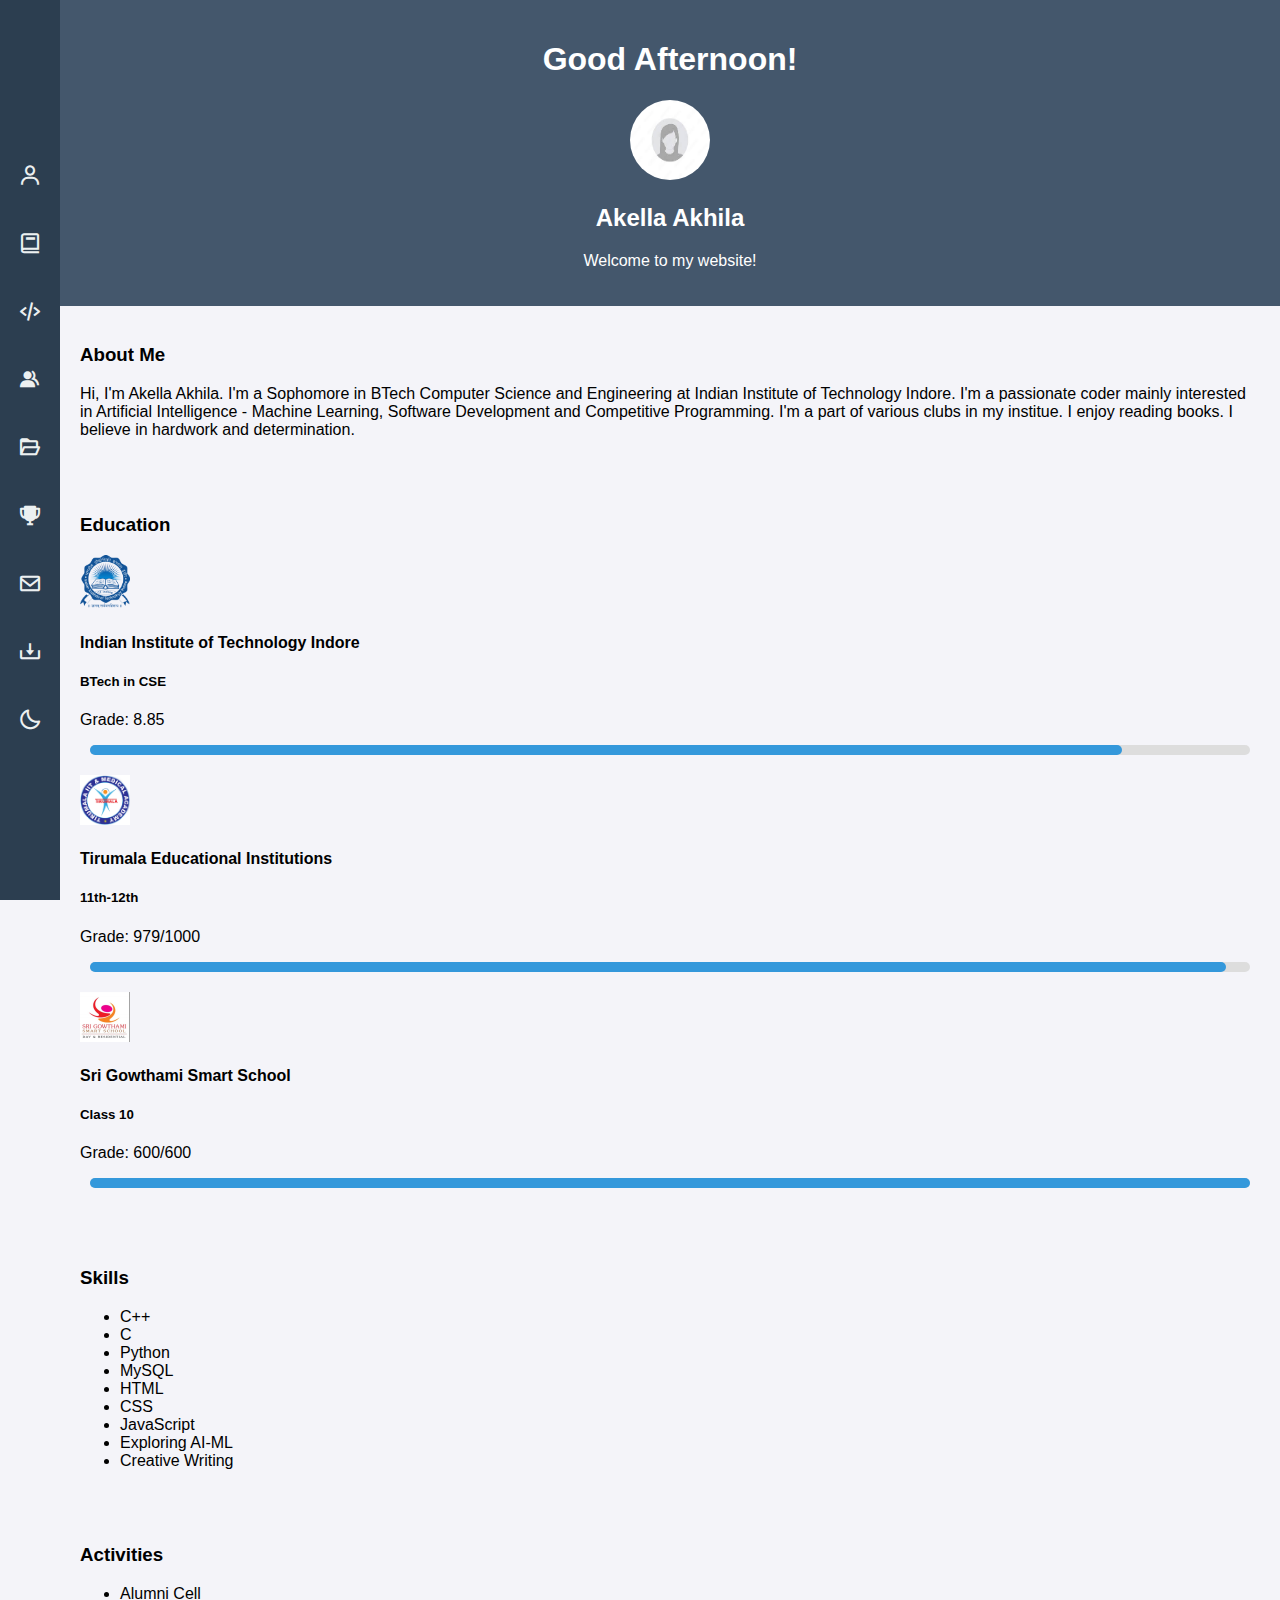
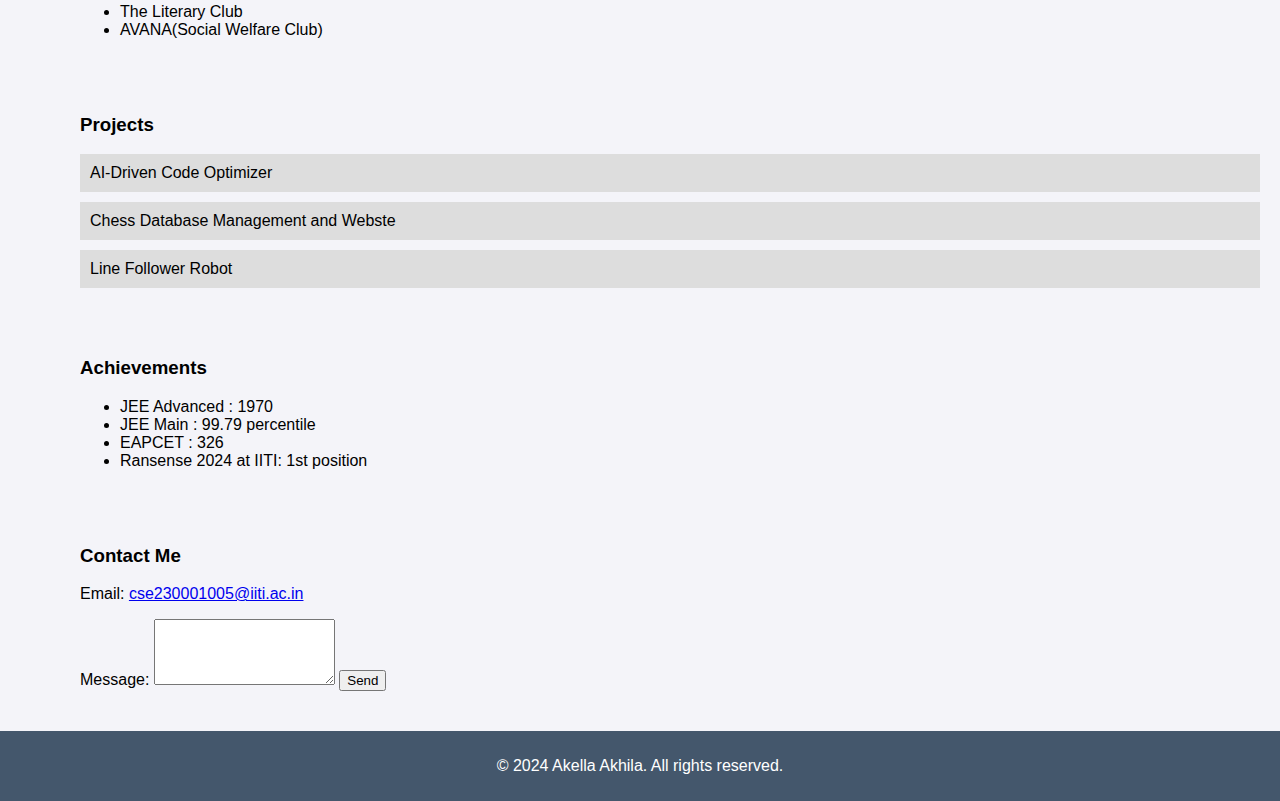
<file: index.html>
<!DOCTYPE html>
<html lang="en">
<head>
    <meta charset="UTF-8">
    <meta name="viewport" content="width=device-width, initial-scale=1.0">
    <title>My Personal Portfolio</title>
    <link rel="stylesheet" href="style.css">
    <script src="script.js" defer></script>
    <link href='https://unpkg.com/boxicons@2.1.1/css/boxicons.min.css' rel='stylesheet'>
</head>
<body>
    <div class="navbar">
        <div class="icon">
            <a href="#about"><i class='bx bx-user'></i></a>
            <span class="tooltip">About Me</span>
        </div>
        <div class="icon">
            <a href="#education"><i class='bx bx-book'></i></a>
            <span class="tooltip">Education</span>
        </div>
        <div class="icon">
            <a href="#skills"><i class='bx bx-code-alt'></i></a>
            <span class="tooltip">Skills</span>
        </div>
        <div class="icon">
            <a href="#activities"><i class='bx bxs-group'></i></a>
            <span class="tooltip">Club Activities</span>
        </div>
        <div class="icon">
            <a href="#projects"><i class='bx bx-folder-open'></i></a>
            <span class="tooltip">Projects</span>
        </div>
        <div class="icon">
            <a href="#achievements"><i class='bx bxs-trophy'></i></a>
            <span class="tooltip">Achievements</span>
        </div>
        <div class="icon">
            <a href="#contact"><i class='bx bx-envelope'></i></a>
            <span class="tooltip">Contact</span>
        </div>
        <div class="icon">
            <a href="#" id="download-btn"><i class='bx bx-download'></i></a>
            <span class="tooltip">Download</span>
        </div>
        <div class="icon">
            <a href="#" id="dark-mode-toggle"><i class='bx bx-moon'></i></a>
            <span class="tooltip">Dark Mode</span>
        </div>
    </div>

    <div class="content">
        <header>
            <h1 id="greeting"></h1>
            <img src="profile.jpeg" alt="Profile Picture" class="profile-pic">
            <h2>Akella Akhila</h2>
            <p>Welcome to my website!</p>
            
        </header>

        <section id="about">
            <h3>About Me</h3>
            <p>Hi, I'm Akella Akhila. I'm a Sophomore in BTech Computer Science and Engineering at Indian Institute of Technology Indore. I'm a passionate coder mainly interested in Artificial Intelligence - Machine Learning, Software Development and Competitive Programming. I'm a part of various clubs in my institue. I enjoy reading books. I believe in hardwork and determination. </p>
        </section>

        <section id="education">
            <h3>Education</h3>
            <div class="education-entry">
                <img src="logo1.png" alt="Institute Logo" class="education-logo">
                <h4>Indian Institute of Technology Indore</h4>
                <h5>BTech in CSE</h5>
                <p>Grade: 8.85</p>
                <div class="progress">
                    <div class="progress-bar" style="width: 89%;"></div>
                </div>
            </div>
            <div class="education-entry">
                <img src="logo2.png" alt="Institute Logo" class="education-logo">
                <h4>Tirumala Educational Institutions</h4>
                <h5>11th-12th</h5>
                <p>Grade: 979/1000</p>
                <div class="progress">
                    <div class="progress-bar" style="width: 97.9%;"></div>
                </div>
            </div>
            <div class="education-entry">
                <img src="logo3.jpeg" alt="Institute Logo" class="education-logo">
                <h4>Sri Gowthami Smart School</h4>
                <h5>Class 10</h5>
                <p>Grade: 600/600</p>
                <div class="progress">
                    <div class="progress-bar" style="width: 100%;"></div>
                </div>
            </div>
        </section>

        <section id="skills">
            <h3>Skills</h3>
            <ul>
                <li>C++</li>
                <li>C</li>
                <li>Python</li>
                <li>MySQL</li>
                <li>HTML</li>
                <li>CSS</li>
                <li>JavaScript</li>
                <li>Exploring AI-ML</li>
                <li>Creative Writing</li>
            </ul>
        </section>

        <section id="activities">
            <h3>Activities</h3>
            <ul>
                <li>Alumni Cell</li>
                <li>The Literary Club</li>
                <li>AVANA(Social Welfare Club)</li>
            </ul>
        </section>

        <section id="projects">
            <h3>Projects</h3>
            <div class="project" onclick="openPopup('Optimizes your code using personalised AI chatbot designed exclusively for coding. It can generate you code, debug and also elevate it! Use for optimizing, refining, and elevating any code in any language and in any IDE. ')">AI-Driven Code Optimizer</div>
            <div class="project" onclick="openPopup('A chess learning-and-playing website along with database management for the website using SQL to store the details.')">Chess Database Management and Webste</div>
            <div class="project" onclick="openPopup('A hands-on project involving a robot that follows a specified lined path, made using Arduino.')">Line Follower Robot</div>
        </section>

        <section id="achievements">
            <h3>Achievements</h3>
            <ul>
                <li>JEE Advanced : 1970</li>
                <li>JEE Main : 99.79 percentile</li>
                <li>EAPCET : 326</li>
                <li>Ransense 2024 at IITI: 1st position</li>
            </ul>
        </section>

        <section id="contact">
            <h3>Contact Me</h3>
            <p>Email: <a href="mailto:cse230001005@iiti.ac.in">cse230001005@iiti.ac.in</a></p>
            <form id="contact-form">
                <label for="message">Message:</label>
                <textarea id="message" rows="4"></textarea>
                <button type="submit">Send</button>
            </form>
        </section>
    </div>

    <footer>
        <p>© 2024 Akella Akhila. All rights reserved.</p>
    </footer>

    <div id="popup-modal" class="popup-modal">
        <div class="popup-content">
            <span class="close-btn" onclick="closePopup()">&times;</span>
            <p id="popup-text"></p>
        </div>
    </div>
</body>
</html>
</file>
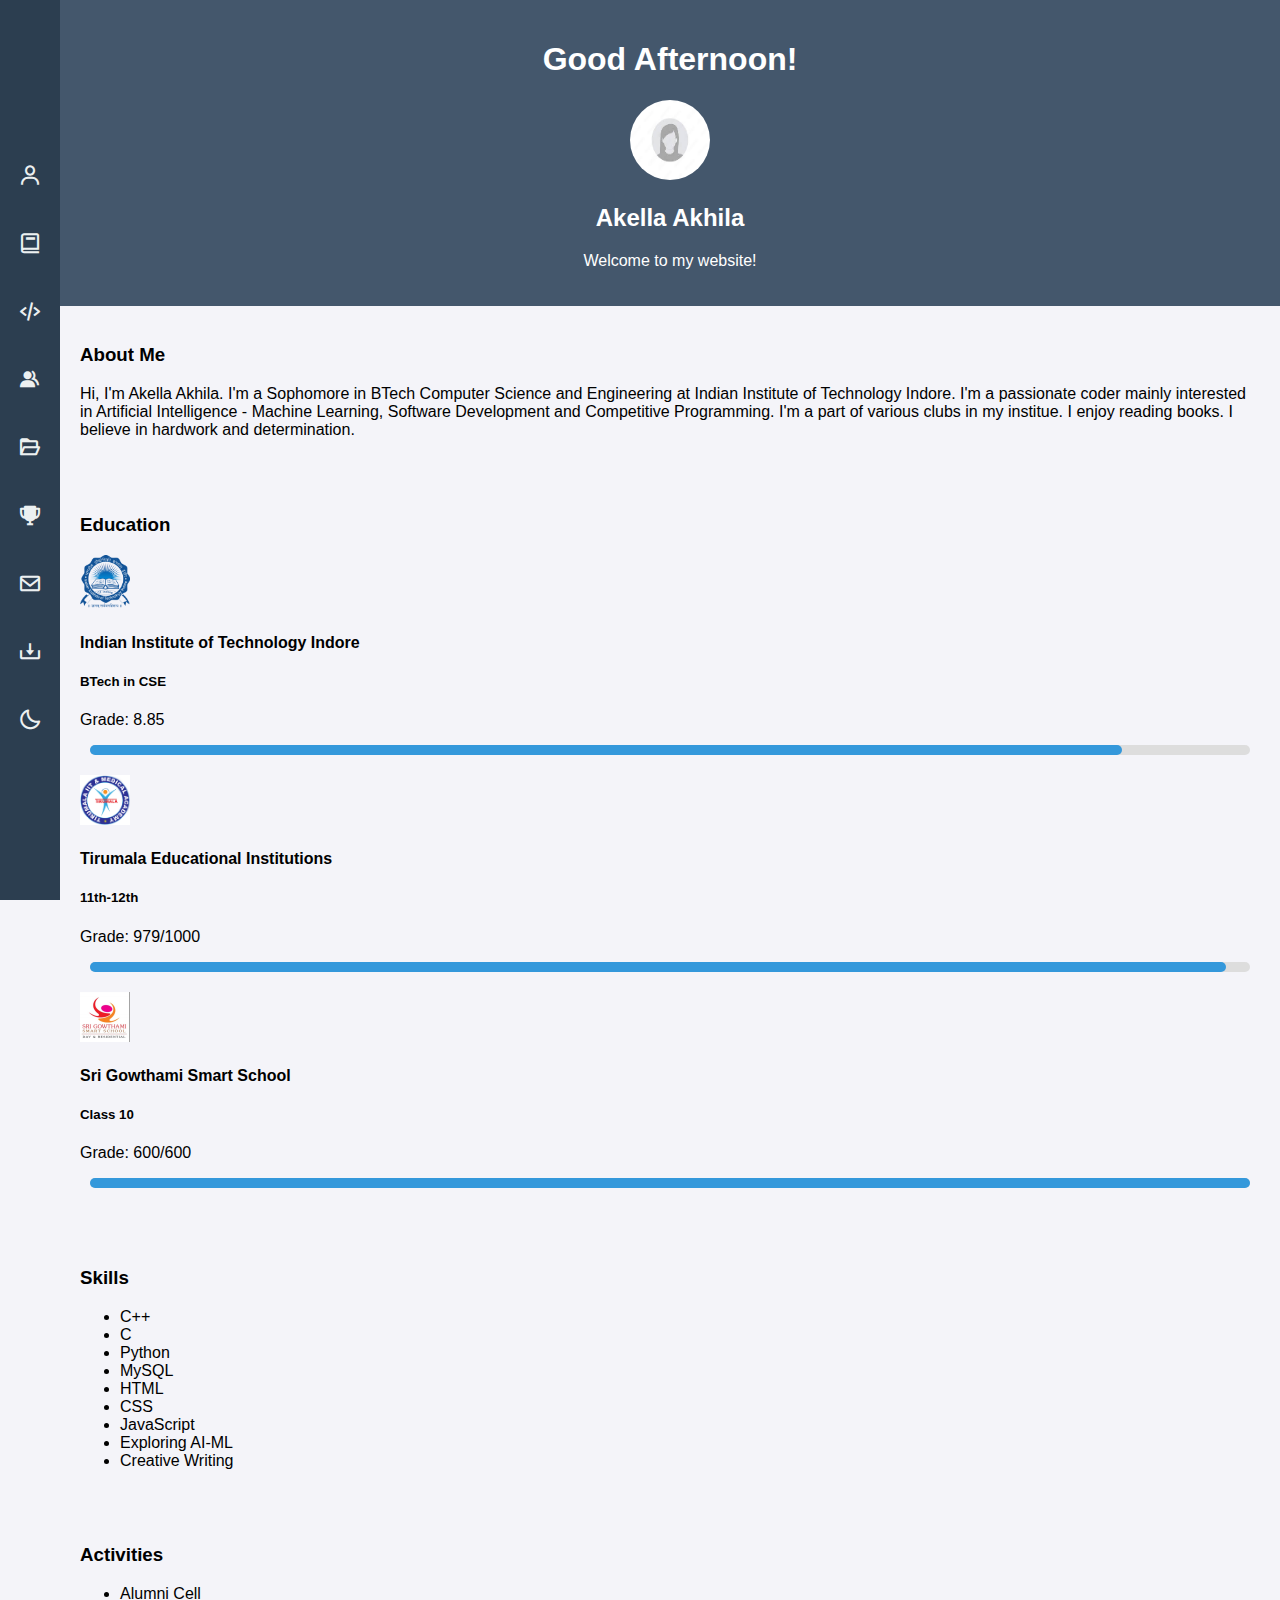
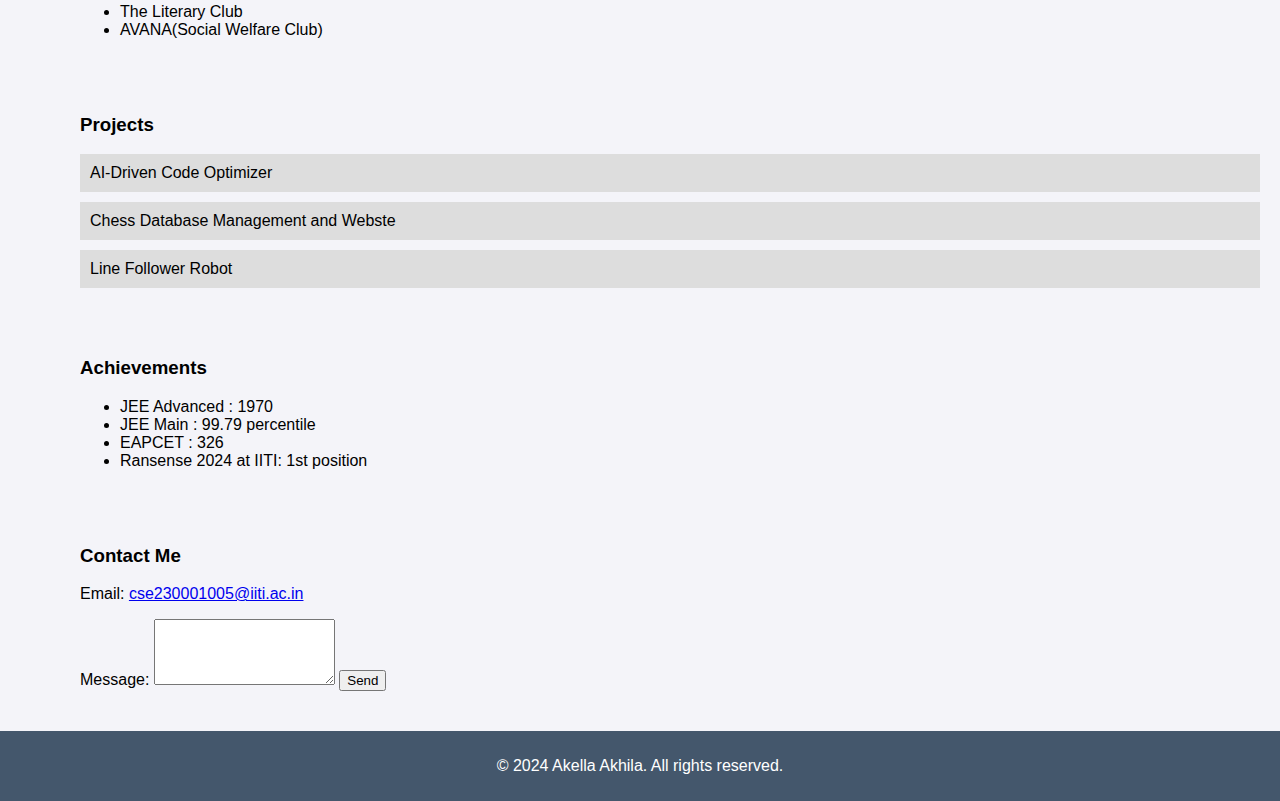
<file: trail4.html>
<!DOCTYPE html>
<html lang="en">
<head>
    <meta charset="UTF-8">
    <meta name="viewport" content="width=device-width, initial-scale=1.0">
    <title>My Personal Portfolio</title>
    <link rel="stylesheet" href="trail4.css">
    <script src="trail4.js" defer></script>
    <link href='https://unpkg.com/boxicons@2.1.1/css/boxicons.min.css' rel='stylesheet'>
</head>
<body>
    <div class="navbar">
        <div class="icon">
            <a href="#about"><i class='bx bx-user'></i></a>
            <span class="tooltip">About Me</span>
        </div>
        <div class="icon">
            <a href="#education"><i class='bx bx-book'></i></a>
            <span class="tooltip">Education</span>
        </div>
        <div class="icon">
            <a href="#skills"><i class='bx bx-code-alt'></i></a>
            <span class="tooltip">Skills</span>
        </div>
        <div class="icon">
            <a href="#activities"><i class='bx bxs-group'></i></a>
            <span class="tooltip">Club Activities</span>
        </div>
        <div class="icon">
            <a href="#projects"><i class='bx bx-folder-open'></i></a>
            <span class="tooltip">Projects</span>
        </div>
        <div class="icon">
            <a href="#achievements"><i class='bx bxs-trophy'></i></a>
            <span class="tooltip">Achievements</span>
        </div>
        <div class="icon">
            <a href="#contact"><i class='bx bx-envelope'></i></a>
            <span class="tooltip">Contact</span>
        </div>
        <div class="icon">
            <a href="#" id="download-btn"><i class='bx bx-download'></i></a>
            <span class="tooltip">Download</span>
        </div>
        <div class="icon">
            <a href="#" id="dark-mode-toggle"><i class='bx bx-moon'></i></a>
            <span class="tooltip">Dark Mode</span>
        </div>
    </div>

    <div class="content">
        <header>
            <h1 id="greeting"></h1>
            <img src="profile.jpeg" alt="Profile Picture" class="profile-pic">
            <h2>Akella Akhila</h2>
            <p>Welcome to my website!</p>
            
        </header>

        <section id="about">
            <h3>About Me</h3>
            <p>Hi, I'm Akella Akhila. I'm a Sophomore in BTech Computer Science and Engineering at Indian Institute of Technology Indore. I'm a passionate coder mainly interested in Artificial Intelligence - Machine Learning, Software Development and Competitive Programming. I'm a part of various clubs in my institue. I enjoy reading books. I believe in hardwork and determination. </p>
        </section>

        <section id="education">
            <h3>Education</h3>
            <div class="education-entry">
                <img src="logo1.png" alt="Institute Logo" class="education-logo">
                <h4>Indian Institute of Technology Indore</h4>
                <h5>BTech in CSE</h5>
                <p>Grade: 8.85</p>
                <div class="progress">
                    <div class="progress-bar" style="width: 89%;"></div>
                </div>
            </div>
            <div class="education-entry">
                <img src="logo2.png" alt="Institute Logo" class="education-logo">
                <h4>Tirumala Educational Institutions</h4>
                <h5>11th-12th</h5>
                <p>Grade: 979/1000</p>
                <div class="progress">
                    <div class="progress-bar" style="width: 97.9%;"></div>
                </div>
            </div>
            <div class="education-entry">
                <img src="logo3.jpeg" alt="Institute Logo" class="education-logo">
                <h4>Sri Gowthami Smart School</h4>
                <h5>Class 10</h5>
                <p>Grade: 600/600</p>
                <div class="progress">
                    <div class="progress-bar" style="width: 100%;"></div>
                </div>
            </div>
        </section>

        <section id="skills">
            <h3>Skills</h3>
            <ul>
                <li>C++</li>
                <li>C</li>
                <li>Python</li>
                <li>MySQL</li>
                <li>HTML</li>
                <li>CSS</li>
                <li>JavaScript</li>
                <li>Exploring AI-ML</li>
                <li>Creative Writing</li>
            </ul>
        </section>

        <section id="activities">
            <h3>Activities</h3>
            <ul>
                <li>Alumni Cell</li>
                <li>The Literary Club</li>
                <li>AVANA(Social Welfare Club)</li>
            </ul>
        </section>

        <section id="projects">
            <h3>Projects</h3>
            <div class="project" onclick="openPopup('Optimizes your code using personalised AI chatbot designed exclusively for coding. It can generate you code, debug and also elevate it! Use for optimizing, refining, and elevating any code in any language and in any IDE. ')">AI-Driven Code Optimizer</div>
            <div class="project" onclick="openPopup('A chess learning-and-playing website along with database management for the website using SQL to store the details.')">Chess Database Management and Webste</div>
            <div class="project" onclick="openPopup('A hands-on project involving a robot that follows a specified lined path, made using Arduino.')">Line Follower Robot</div>
        </section>

        <section id="achievements">
            <h3>Achievements</h3>
            <ul>
                <li>JEE Advanced : 1970</li>
                <li>JEE Main : 99.79 percentile</li>
                <li>EAPCET : 326</li>
                <li>Ransense 2024 at IITI: 1st position</li>
            </ul>
        </section>

        <section id="contact">
            <h3>Contact Me</h3>
            <p>Email: <a href="mailto:cse230001005@iiti.ac.in">cse230001005@iiti.ac.in</a></p>
            <form id="contact-form">
                <label for="message">Message:</label>
                <textarea id="message" rows="4"></textarea>
                <button type="submit">Send</button>
            </form>
        </section>
    </div>

    <footer>
        <p>© 2024 Akella Akhila. All rights reserved.</p>
    </footer>

    <div id="popup-modal" class="popup-modal">
        <div class="popup-content">
            <span class="close-btn" onclick="closePopup()">&times;</span>
            <p id="popup-text"></p>
        </div>
    </div>
</body>
</html>
</file>
<file: style.css>
body {
    font-family: Arial, sans-serif;
    margin: 0;
    padding: 0;
    background-color: #f4f4f9;
    transition: background-color 0.5s, color 0.5s;
    display: flex;
    flex-direction: column;
    min-height: 100vh; 
}

.navbar {
    width: 60px;
    background-color: #2c3e50;
    position: fixed;
    top: 0;
    bottom: 0;
    display: flex;
    flex-direction: column;
    justify-content: center;
    transition: width 0.3s;
}

.navbar .icon {
    text-align: center;
    margin: 20px 0;
    position: relative;
}

.navbar .icon a {
    color: #ecf0f1;
    font-size: 24px;
    transition: color 0.3s;
}

.navbar .icon:hover a {
    color: #3498db; 
}

.navbar .tooltip {
    visibility: hidden;
    background-color: #3498db;
    color: #fff;
    text-align: center;
    border-radius: 5px;
    padding: 5px;
    position: absolute;
    z-index: 1;
    bottom: 100%; 
    left: 50%;
    margin-left: -30px;
    opacity: 0;
    transition: opacity 0.3s;
}

.navbar .icon:hover .tooltip {
    visibility: visible;
    opacity: 1;
}

.content {
    flex: 1; 
    padding-bottom: 20px;
    padding-left: 60px;
}

header {
    text-align: center;
    padding: 20px;
    background-color: #44576c;
    color: white;
}

.profile-pic {
    width: 80px;
    height: 80px;
    border-radius: 50%;
}

.download-btn {
    display: inline-block;
    margin-top: 10px;
    padding: 10px 20px;
    background-color: #4caf50;
    color: white;
    text-decoration: none;
    border-radius: 5px;
}

section {
    padding: 20px;
}

.education-entry {
    margin-bottom: 20px;
}

.education-logo {
    width: 50px;
    height: auto;
}

.progress {
    background-color: #ddd;
    border-radius: 5px;
    height: 10px;
    margin: 5px 10px;
}

.progress-bar {
    background-color: #3498db;
    height: 100%;
    border-radius: 5px;
    transition: width 0.5s;
}

.project {
    background-color: #ddd;
    padding: 10px;
    margin: 10px 0;
    cursor: pointer;
}

footer {
    text-align: center;
    background-color: #44576c;
    padding: 10px;
    color: white;
}

.popup-modal {
    display: none;
    position: fixed;
    top: 0;
    left: 0;
    width: 100%;
    height: 100%;
    background-color: rgba(0,0,0,0.5);
    justify-content: center;
    align-items: center;
}

.popup-content {
    background-color: white;
    padding: 20px;
    border-radius: 10px;
    width: 300px;
    text-align: center;
}

body.dark-mode {
    background-color: #2e2e2e;
    color: #ffffff;
}

body.dark-mode header {
    background-color: #222;
}

body.dark-mode .navbar {
    background-color: #444
}
</file>
<file: trail4.css>
body {
    font-family: Arial, sans-serif;
    margin: 0;
    padding: 0;
    background-color: #f4f4f9;
    transition: background-color 0.5s, color 0.5s;
    display: flex;
    flex-direction: column;
    min-height: 100vh; 
}

.navbar {
    width: 60px;
    background-color: #2c3e50;
    position: fixed;
    top: 0;
    bottom: 0;
    display: flex;
    flex-direction: column;
    justify-content: center;
    transition: width 0.3s;
}

.navbar .icon {
    text-align: center;
    margin: 20px 0;
    position: relative;
}

.navbar .icon a {
    color: #ecf0f1;
    font-size: 24px;
    transition: color 0.3s;
}

.navbar .icon:hover a {
    color: #3498db; 
}

.navbar .tooltip {
    visibility: hidden;
    background-color: #3498db;
    color: #fff;
    text-align: center;
    border-radius: 5px;
    padding: 5px;
    position: absolute;
    z-index: 1;
    bottom: 100%; 
    left: 50%;
    margin-left: -30px;
    opacity: 0;
    transition: opacity 0.3s;
}

.navbar .icon:hover .tooltip {
    visibility: visible;
    opacity: 1;
}

.content {
    flex: 1; 
    padding-bottom: 20px;
    padding-left: 60px;
}

header {
    text-align: center;
    padding: 20px;
    background-color: #44576c;
    color: white;
}

.profile-pic {
    width: 80px;
    height: 80px;
    border-radius: 50%;
}

.download-btn {
    display: inline-block;
    margin-top: 10px;
    padding: 10px 20px;
    background-color: #4caf50;
    color: white;
    text-decoration: none;
    border-radius: 5px;
}

section {
    padding: 20px;
}

.education-entry {
    margin-bottom: 20px;
}

.education-logo {
    width: 50px;
    height: auto;
}

.progress {
    background-color: #ddd;
    border-radius: 5px;
    height: 10px;
    margin: 5px 10px;
}

.progress-bar {
    background-color: #3498db;
    height: 100%;
    border-radius: 5px;
    transition: width 0.5s;
}

.project {
    background-color: #ddd;
    padding: 10px;
    margin: 10px 0;
    cursor: pointer;
}

footer {
    text-align: center;
    background-color: #44576c;
    padding: 10px;
    color: white;
}

.popup-modal {
    display: none;
    position: fixed;
    top: 0;
    left: 0;
    width: 100%;
    height: 100%;
    background-color: rgba(0,0,0,0.5);
    justify-content: center;
    align-items: center;
}

.popup-content {
    background-color: white;
    padding: 20px;
    border-radius: 10px;
    width: 300px;
    text-align: center;
}

body.dark-mode {
    background-color: #2e2e2e;
    color: #ffffff;
}

body.dark-mode header {
    background-color: #222;
}

body.dark-mode .navbar {
    background-color: #444
}
</file>
